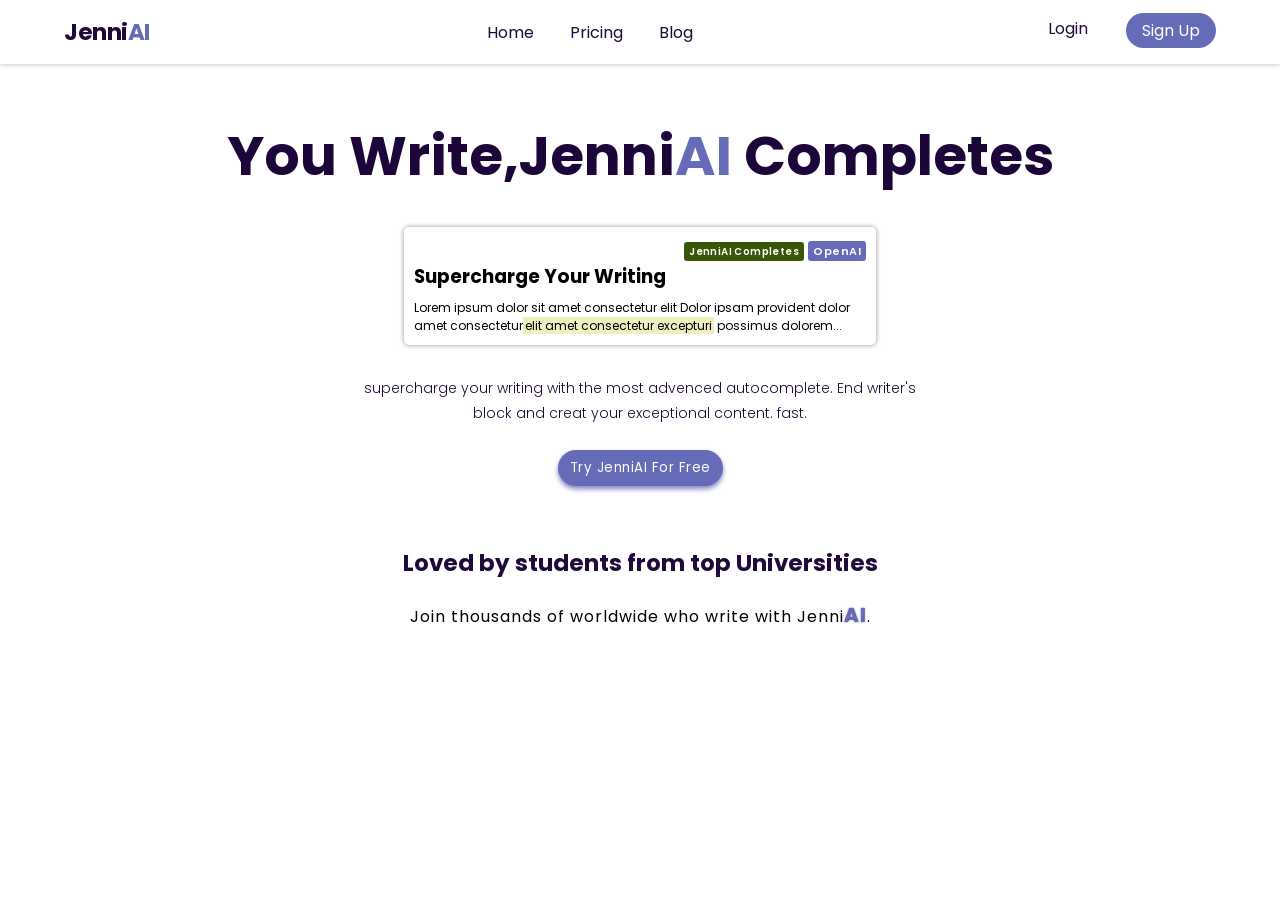
<file: New folder (3)/Home-page/jenni.html>
<!DOCTYPE html>
<html lang="en">

<head>
  <meta charset="UTF-8" />
  <meta name="viewport" content="width=device-width, initial-scale=1.0" />
  <title>JenniAi</title>
  <link rel="stylesheet" href="style.css" />
  <link rel="stylesheet" href="https://cdnjs.cloudflare.com/ajax/libs/font-awesome/6.5.1/css/all.min.css" integrity="sha512-DTOQO9RWCH3ppGqcWaEA1BIZOC6xxalwEsw9c2QQeAIftl+Vegovlnee1c9QX4TctnWMn13TZye+giMm8e2LwA==" crossorigin="anonymous" referrerpolicy="no-referrer" />
  <script src="main.js" defer></script>
</head>

<body>
  <header>
    <nav>
      <div class="flex">
        <h3>Jenni<span>AI</span></h3>
        <i id="menu" class="fa-solid fa-bars"></i>
        <i id="Xmark" class="fa-solid fa-xmark"></i>
      </div>
      <div>
        <ul>
          <li><a href="#">Home</a></li>
          <li><a href="#">Pricing</a></li>
          <li><a href="#">Blog</a></li>
        </ul>
      </div>
      <div>
        <ul>
          <li>
            <a href="file:///c%3A/Users/hp/Desktop/New%20folder%20%283%29/login%20page/login.html"
              target="_blank">Login</a>
          </li>
          <li id="signup">
            <a href="file:///c%3A/Users/hp/Desktop/New%20folder%20%283%29/sign%20up%20page/JenniSi.html"
              target="_blank">Sign Up</a>
          </li>
          
        </ul>
      </div>
    </nav>
  </header>
  <!------------ hero-section----------- -->
  <section class="hero">
    <h1>You Write,Jenni<span>AI</span> Completes</h1>
    <div class="cart">
      <div class="end">
        <span>JenniAI Completes</span>
        <mark>OpenAI</mark>
      </div>
      <div class="main-text">
        <h3>Supercharge Your Writing</h3>
        <p>
          Lorem ipsum dolor sit amet consectetur elit Dolor ipsam provident
          dolor amet consectetur<span>elit amet consectetur excepturi</span>
          possimus dolorem...
        </p>
      </div>
    </div>
    <div class="part2">
      <span>
        supercharge your writing with the most advenced autocomplete. End
        writer's <br />
        block and creat your exceptional content. fast.
      </span>
      <br /><br />
      <a href="http://127.0.0.1:5500/JenniAI%20generator%20img/index.html?#"><button>Try JenniAI For Free</button></a>
    </div>
    <div class="part3">
      <h3>Loved by students from top Universities</h3>
      <p>Join thousands of worldwide who write with Jenni<span>AI</span>.</p>
    </div>
  </section>
</body>

</html>
</file>
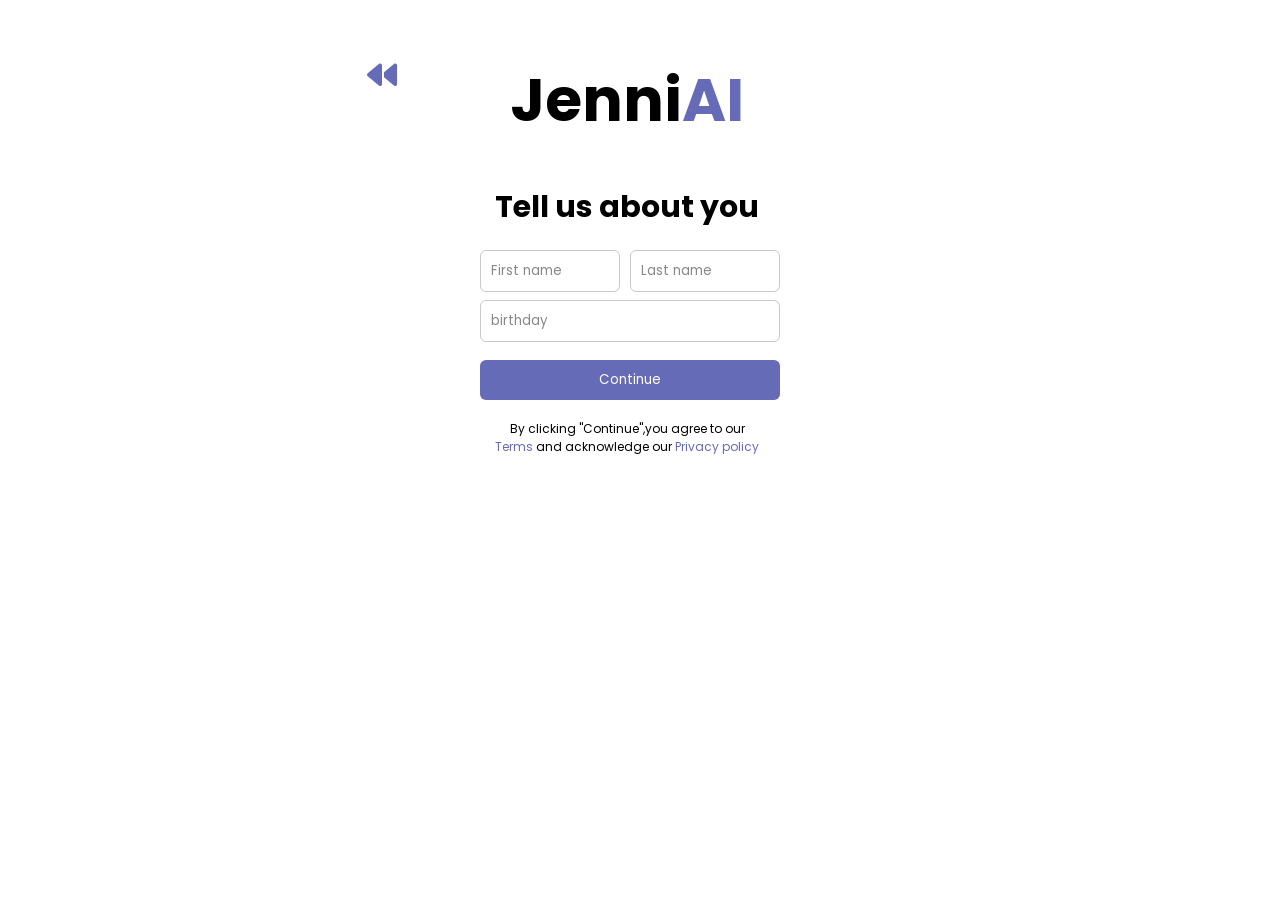
<file: New folder (3)/login page/login.html>
<!DOCTYPE html>
<html lang="en">

<head>
    <meta charset="UTF-8" />
    <meta name="viewport" content="width=device-width, initial-scale=1.0" />
    <title>Jenni Log In</title>
    <link rel="stylesheet" href="https://cdnjs.cloudflare.com/ajax/libs/font-awesome/6.5.1/css/all.min.css" integrity="sha512-DTOQO9RWCH3ppGqcWaEA1BIZOC6xxalwEsw9c2QQeAIftl+Vegovlnee1c9QX4TctnWMn13TZye+giMm8e2LwA==" crossorigin="anonymous" referrerpolicy="no-referrer" />
    <link rel="stylesheet" href="login.css" />
</head>

<body>
    <div class="login-page">
        <a href="file:///c%3A/Users/hp/Desktop/New%20folder%20%283%29/Home-page/jenni.html"><i id="back" class="fa-solid fa-backward"></i></a>
        <h3>Jenni<span>AI</span></h3>
        <h4>Tell us about you</h4>
        <form>
            <div class="names">
                <input type="text" name="name" id="first" placeholder="First name" required />
                <input type="text" name="name" id="last" placeholder="Last name" required />
            </div>
            <div class="grid">
                <input type="number" name="" id="" placeholder="birthday" required />
                <button>Continue</button>
                <p>
                    By clicking "Continue",you agree to our <a href="#">Terms</a> and
                    acknowledge our <a href="#">Privacy policy</a>
                </p>
            </div>
        </form>
    </div>
</body>

</html>
</file>
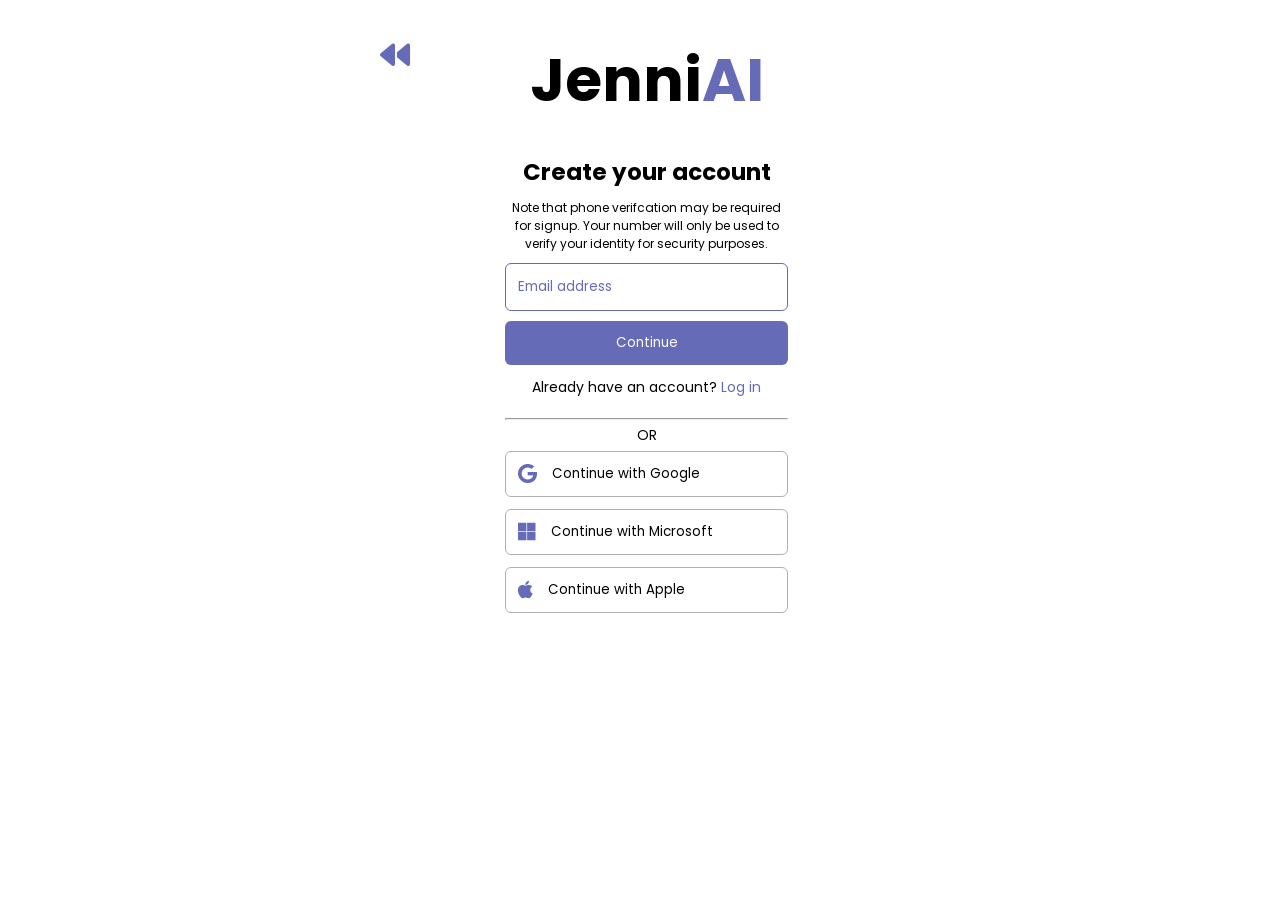
<file: New folder (3)/sign up page/JenniSi.html>
<!DOCTYPE html>
<html lang="en">

<head>
    <meta charset="UTF-8" />
    <meta name="viewport" content="width=device-width, initial-scale=1.0" />
    <title>Jenni Sign Up</title>
    <link rel="stylesheet" href="Jennistyle.css" />
    <link rel="stylesheet" href="https://cdnjs.cloudflare.com/ajax/libs/font-awesome/6.5.1/css/all.min.css" integrity="sha512-DTOQO9RWCH3ppGqcWaEA1BIZOC6xxalwEsw9c2QQeAIftl+Vegovlnee1c9QX4TctnWMn13TZye+giMm8e2LwA==" crossorigin="anonymous" referrerpolicy="no-referrer" />
</head>

<body>
    <div class="signUp-page">
        <a href="file:///c%3A/Users/hp/Desktop/New%20folder%20%283%29/Home-page/jenni.html"><i id="back" class="fa-solid fa-backward"></i></a>
        
        <h3>Jenni<span>AI</span></h3>
        <h4>Create your account</h4>
        <p>
            Note that phone verifcation may be required for signup. Your number will
            only be used to verify your identity for security purposes.
        </p>
        <form>
            <label for="email"></label>
            <input type="email" name="email" id="email" required placeholder="Email address" />

            <button>Continue</button>
            <span>Already have an account?
                <a href="file:///c%3A/Users/hp/Desktop/New%20folder%20%283%29/login%20page/login.html">
                    Log in</a></span>
            <hr />
            <span class="span">OR</span>
            <div class="or">
                <button>
                    <i class="fa-brands fa-google"></i>Continue with Google
                </button>
                <button>
                    <i class="fa-brands fa-microsoft"></i>Continue with Microsoft 
                </button>
                <button id="appel">
                    <i class="fa-brands fa-apple"></i>Continue with Apple
                </button>
            </div>
        </form>
    </div>
</body>

</html>
</file>
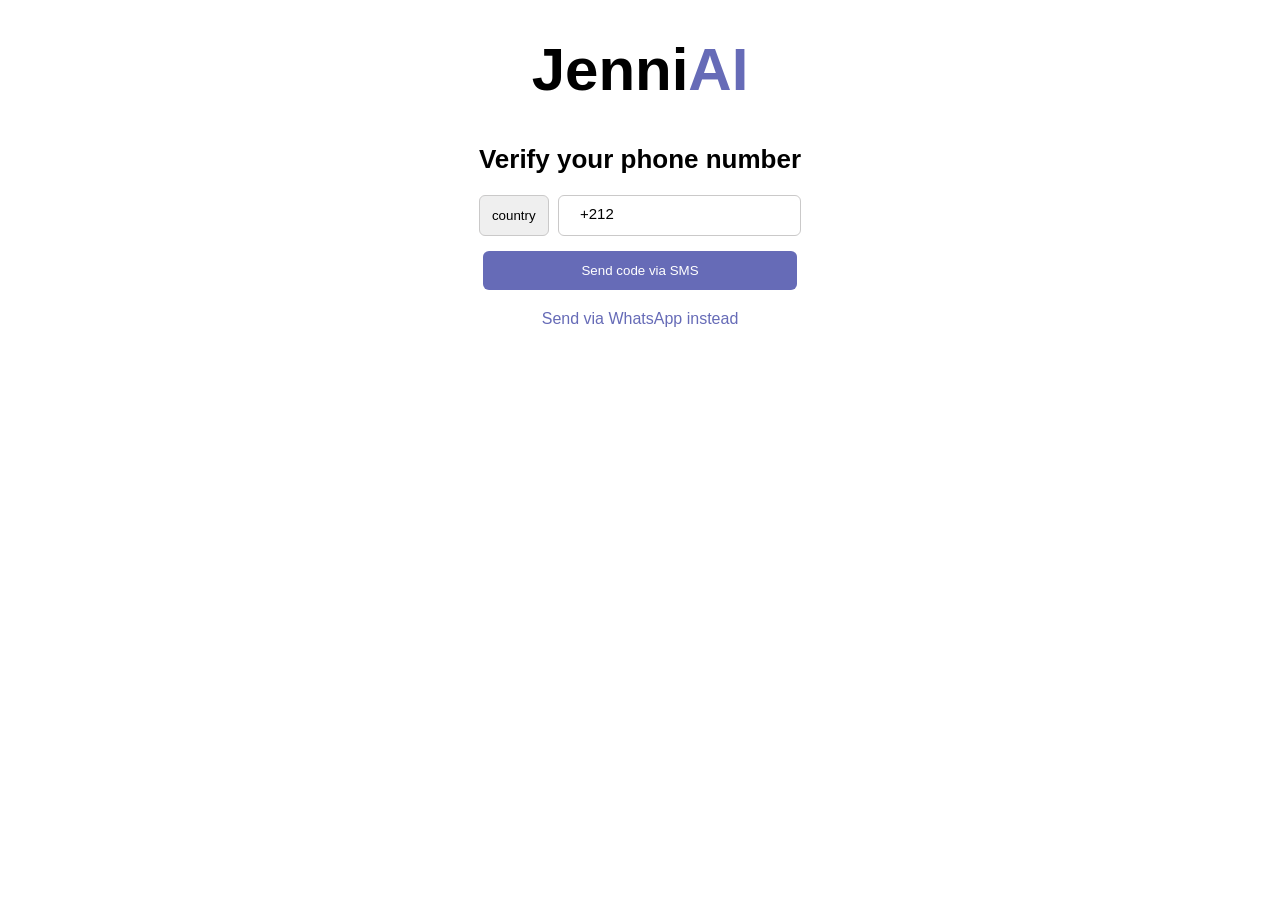
<file: New folder (3)/verify/verify.html>
<!DOCTYPE html>
<html lang="en">
  <head>
    <meta charset="UTF-8" />
    <meta name="viewport" content="width=device-width, initial-scale=1.0" />
    <title>verify account</title>
    <link rel="stylesheet" href="verify.css" />
  </head>
  <body>
    <div class="verify-account">
      <h3>Jenni<span>AI</span></h3>
      <h4>Verify your phone number</h4>
      <form>
        <div class="phone-number">
          <button id="flag">country</button>
          <label for="number">+212</label>
          <input type="number" name="" id="number" required />
        </div>
        <button class="btn">Send code via SMS</button>
        <p><a href="#">Send via WhatsApp instead</a></p>
      </form>
    </div>
  </body>
</html>
</file>
<file: New folder (3)/Home-page/style.css>
@import url('https://fonts.googleapis.com/css2?family=Montserrat:ital,wght@0,100;0,200;0,300;0,400;0,500;0,600;0,700;0,800;1,100;1,200;1,300;1,800&family=Open+Sans:wght@700&family=Poppins:wght@100;200;300;400;500;600;700;800;900&display=swap');
* {
  margin: 0;
  padding: 0;
  box-sizing: border-box;
  font-family: "poppins", sans-serif;
}
p::selection{
  background:var(--Buttoncolor);
  color: white;
}
h1::selection{
  background:var(--Buttoncolor);
  color: white;
}
span::selection{
  background:var(--Buttoncolor);
  color: white;
}
mark::selection{
  background:var(--Buttoncolor);
  color: white;
}
h3::selection{
  background:var(--Buttoncolor);
  color: white;
}
h4::selection{
  background:var(--Buttoncolor);
  color: white;
}
a::selection{
  background:var(--Buttoncolor);
  color: white;
}
button::selection{
  background:var(--Buttoncolor);
  color: white;
}
:root {
  --pramryColor: #1f0a3b;
  --secondaryColot: #86a8cf;
  --Buttoncolor: #666bb7;
}
header {
  box-shadow: 0 0 5px #b2b2b2;
}
header nav {
  align-items: center;
  padding: 15px 0;
  display: flex;
  justify-content: space-between;
  width: 90%;
  margin: auto;
}
header nav #menu {
  display: none;
  font-size:25px ;
  color: var(--Buttoncolor);
  padding: 5px;
  border-radius: 50%;
  transition: all .5s;
}
header nav #Xmark {
  display: none;
  font-size:30px ;
  color: var(--Buttoncolor);
  padding: 6px;
  border-radius: 50%;
  transition: all .5s;
}
header nav #Xmark:hover {
  background: #8286c0;
}
header nav #menu:hover {
  background: #8286c0;
}
header nav h3 {
  color: var(--pramryColor);
  font-size: 23px;
  letter-spacing: -0.5px;
}
header nav h3 span,
.hero h1 span {
  color: var(--Buttoncolor);
}
header nav ul {
  display: flex;
}
header nav ul li {
  padding: 0 18px;
  list-style: none;
}
header nav ul li a {
  text-decoration: none;
  font-weight: 400;
  color: var(--pramryColor);
}
header nav ul li a:hover {
  color: #494253;
}
header nav ul #signup {
  background: var(--Buttoncolor);
  border-radius: 35px;
  padding: 5px 16px;
  margin-top: -3px;
  margin-left: 20px;
  transition: all 0.5s;
}
header nav ul #signup a {
  color: white !important;
}
header nav ul #signup:hover {
  /* transition: all .5s; */
  box-shadow: 2px 2px 3px var(--Buttoncolor);
  transform: scale(1.1);
  cursor: pointer;
}
.hero {
  padding: 50px;
  text-align: center;
}
.hero h1 {
  font-size: 55px;
  color: #1c0639;
  padding-bottom: 30px;
  /* text-shadow: 0 0 1.5px var(--pramryColor); */
}
.hero .cart {
  text-align: center;
  display: grid;
  box-shadow: 0 0 5px rgb(148, 148, 148);
  border-radius: 5px;
  width: 40%;
  margin: auto;
  padding: 10px;
  /* transform: translate(350px); */
}
.hero .cart .end {
  text-align: end;
}
.hero .cart .end span {
  font-size: 10px;
  font-weight: 550;
  color: white;
  background: #365506;
  padding: 2px 5px;
  border-radius: 3px;
  letter-spacing: 0.4px;
}
.hero .cart .end mark {
  background: var(--Buttoncolor);
  color: white;
  font-size: 11px;
  padding: 2px 5px;
  font-weight: 550;
  letter-spacing: 0.5px;
  border-radius: 3px;
}
.main-text h3 {
  text-align: start;
  font-weight: 700;
  padding-bottom: 8px;
}
.main-text p {
  text-align: start;
  width: 100%;
  font-size: 12px;
  font-weight: 400;
}
.main-text p span {
  background: rgb(238, 238, 191);
  padding: 0 2px;
}
.hero .text {
  margin-top: 30px;
}
.hero .part2 {
  padding-top: 30px;
}
.hero .part2 span {
  width: 80%;
  font-size: 14px;
  font-weight: 300;
  color: var(--pramryColor);
}
.hero .part2 button {
  padding: 8px 12px;
  border: none;
  background: var(--Buttoncolor);
  color: white;
  border-radius: 25px;
  box-shadow: 0px 3px 5px #8286c0;
  letter-spacing: 0.5px;
  transition: all 0.5s;
}
.hero .part2 button:hover {
  cursor: pointer;
  box-shadow: 0px 0px 5px #8286c0;
  transform: scale(1.01);
}
.hero .part3 {
  padding-top: 60px;
}
.hero .part3 h3 {
  font-size: 23px;
  color: var(--pramryColor);
}
.hero .part3 p {
  padding-top: 20px;
  letter-spacing: 1px;
}
.part3 p span {
  color: var(--Buttoncolor);
  font-size: 20px;
  font-weight: 700;
  text-shadow: 0 0 1.5px var(--pramryColor);
}
/* ------media querie------- */

@media (max-width: 768px) {
  .hero .cart {
    text-align: center;
    display: grid;
    box-shadow: 0 0 5px rgb(148, 148, 148);
    border-radius: 5px;
    width: 60%;
    margin: auto;
    padding: 10px;
    /* transform: translate(350px); */
  }
  .hero .part2 span {
    width: 80%;
    font-size: 12px;
    font-weight: 200;
    font-weight: 550;
    color: var(--pramryColor);
  }
  .hero .part2 button {
    padding: 8px 12px;
    border: none;
    background: var(--Buttoncolor);
    color: white;
    border-radius: 25px;
    box-shadow: 0px 3px 5px #8286c0;
    letter-spacing: 0.5px;
    transition: all 0.5s;
    font-size: 16px;
  }
}
@media (max-width: 425px) {
  header div ul {
    display: none;
  }
  header nav #menu {
    display: block;
    font-size:25px ;
    color: var(--Buttoncolor);
    padding: 10px;
    border-radius: 50%;
  }
  header nav .flex {
    display: flex;
    gap: 170%;
    align-items: center;
  }
  header nav #menu:hover {
    background: #cbccd5;
  }
  .hero {
    padding: 50px 20px;
    text-align: center;
  }
  .hero h1 {
    font-size: 50px;
    color: #1c0639;
    padding-bottom: 30px;
    /* text-shadow: 0 0 1.5px var(--pramryColor); */
  }
  .hero .cart {
    text-align: center;
    display: grid;
    box-shadow: 0 0 5px rgb(148, 148, 148);
    border-radius: 5px;
    width: 90%;
    margin: auto;
    padding: 10px;
    /* transform: translate(350px); */
  }
  .main-text h3 {
    text-align: start;
    font-weight: 700;
    padding-bottom: 8px;
    font-size: 18px;
  }
  .main-text p {
    text-align: start;
    width: 100%;
    font-size: 10px;
    font-weight: 400;
  }
  .hero .part2 span {
    width: 80%;
    font-size: 9px;
    font-weight: 200;
    font-weight: 550;
    color: var(--pramryColor);
  }
  .hero .part2 button {
    padding: 8px 12px;
    border: none;
    background: var(--Buttoncolor);
    color: white;
    border-radius: 25px;
    box-shadow: 0px 3px 5px #8286c0;
    letter-spacing: 0.5px;
    transition: all 0.5s;
    font-size: 12px;
  }
  .hero .part3 h3 {
    font-size: 21px;
    color: var(--pramryColor);
  }
  .hero .part3 p {
    padding-top: 20px;
    letter-spacing: 1px;
    font-size: 14px;
  }
}
@media (max-width: 320px) {
  header nav div ul {
    display: none;
  }
  header nav .flex {
    display: flex;
    gap: 135%;
    align-items: center;
  }
  header nav .flex #Xmark {
    margin-left: 40px;
  }
  header nav #Xmark {
    display: none;
  }
  header nav #menu {
    display: none;
  }
  header nav #menu:hover {
    background:  #cbccd5;
  }
  .hero {
    padding: 50px 10px;
    text-align: center;
  }
  .hero h1 {
    font-size: 45px;
    color: #1c0639;
    padding-bottom: 30px;
    /* text-shadow: 0 0 1.5px var(--pramryColor); */
  }
  .hero .cart {
    text-align: center;
    display: grid;
    box-shadow: 0 0 5px rgb(148, 148, 148);
    border-radius: 5px;
    width: 90%;
    margin: auto;
    padding: 10px;
    /* transform: translate(350px); */
  }
  .main-text h3 {
    text-align: start;
    font-weight: 700;
    padding-bottom: 8px;
    font-size: 16px;
  }
  .main-text p {
    text-align: start;
    width: 100%;
    font-size: 8px;
    font-weight: 400;
  }
  .hero .part2 span {
    width: 70%;
    text-align: center;
    font-size: 8px;
    font-weight: 550;
    color: var(--pramryColor);
  }
  .hero .part2 button {
    padding: 8px 12px;
    border: none;
    background: var(--Buttoncolor);
    color: white;
    border-radius: 25px;
    box-shadow: 0px 3px 5px #8286c0;
    letter-spacing: 0.5px;
    transition: all 0.5s;
    font-size: 12px;
  }
  .hero .part3 h3 {
    font-size: 19px;
    color: var(--pramryColor);
  }
  .hero .part3 p {
    padding-top: 20px;
    letter-spacing: 1px;
    font-size: 12px;
  }
}
</file>
<file: New folder (3)/login page/login.css>
@import url('https://fonts.googleapis.com/css2?family=Montserrat:ital,wght@0,100;0,200;0,300;0,400;0,500;0,600;0,700;0,800;1,100;1,200;1,300;1,800&family=Open+Sans:wght@700&family=Poppins:wght@100;200;300;400;500;600;700;800;900&display=swap');
* {
  margin: 0;
  padding: 0;
  box-sizing: border-box;
  font-family:"poppins" ,sans-serif;
}
:root {
  --pramryColor: #1f0a3b;
  --secondaryColot: #86a8cf;
  --Buttoncolor: #666bb7;
}
p::selection{
  background:var(--Buttoncolor);
  color: white;
}
h1::selection{
  background:var(--Buttoncolor);
  color: white;
}
span::selection{
  background:var(--Buttoncolor);
  color: white;
}
mark::selection{
  background:var(--Buttoncolor);
  color: white;
}
h3::selection{
  background:var(--Buttoncolor);
  color: white;
}
h4::selection{
  background:var(--Buttoncolor);
  color: white;
}
a::selection{
  background:var(--Buttoncolor);
  color: white;
}
button::selection{
  background:var(--Buttoncolor);
  color: white;
}
.login-page {
  width: 300px;
  height: 40vh;
  text-align: center;
  padding: 15px;
  position: absolute;
  align-items: center;
  left: 49%;
  transform: translate(-150px, 40px);
}
.login-page #back{
  font-size: 30px;
  color: var(--Buttoncolor);
  position: absolute;
  left: -120px;
  top: 10px;
  padding: 10px;
  border-radius: 50%;
  transition: all .5s;
}
.login-page #back:hover {
  background: #cdcdd5;
  transition: all .5s;
  cursor: pointer;
}
.login-page h3 {
  font-size: 60px;
  margin-bottom: 40px;
}
.login-page h3 span {
  color: var(--Buttoncolor);
}
.login-page h4 {
  width: 100%;
  font-size: 30px;
  margin-bottom: 20px;
}
.login-page .names {
  display: flex;
  text-align: center;
}
.login-page .names input {
  padding: 10px 10px;
  border-radius: 6px;
  border: 1.5px solid #cac9c9;
  outline: none;
  width: 150px;
  margin-bottom: 8px;
}
.login-page .names #first {
  margin-left: -12px;
  width: 140px;
  margin-right: 10px;
}
.login-page .names input:focus {
  border: 1.5px solid var(--Buttoncolor);
  transition: all 0.5s;
}
.login-page .names input::placeholder {
  color: #888888;
}
.login-page .grid {
  display: grid;
  width: 100%;
}
.login-page .grid input {
  padding: 10px 10px;
  border-radius: 6px;
  border: 1.5px solid #cac9c9;
  outline: none;
  width: 111%;
  margin-left: -12px;
  margin-bottom: 18px;
}
.login-page .grid input:focus {
  border: 1.5px solid var(--Buttoncolor);
  transition: all 0.5s;
}
.login-page .grid input::placeholder {
  color: #888888;
}
.login-page .grid button {
  padding: 10px 10px;
  border-radius: 6px;
  border: none;
  outline: none;
  width: 111%;
  margin-left: -12px;
  margin-bottom: 20px;
  background: var(--Buttoncolor);
  color: white;
  cursor: pointer;
}
.login-page .grid p {
  font-size: 12px;
  font-weight: 400;
  text-align: center;
}
.login-page .grid p a {
  color: var(--Buttoncolor);
  text-decoration: none;
  line-height: 18px;
}
</file>
<file: New folder (3)/sign up page/Jennistyle.css>
@import url('https://fonts.googleapis.com/css2?family=Montserrat:ital,wght@0,100;0,200;0,300;0,400;0,500;0,600;0,700;0,800;1,100;1,200;1,300;1,800&family=Open+Sans:wght@700&family=Poppins:wght@100;200;300;400;500;600;700;800;900&display=swap');
* {
    margin: 0;
    padding: 0;
    box-sizing: border-box;
    font-family: "poppins", sans-serif;
}
:root {
    --pramryColor :#1f0a3b;
    --secondaryColot:#86A8CF;
    --Buttoncolor :#666bb7;
}
p::selection{
    background:var(--Buttoncolor);
    color: white;
  }
  h1::selection{
    background:var(--Buttoncolor);
    color: white;
  }
  span::selection{
    background:var(--Buttoncolor);
    color: white;
  }
  mark::selection{
    background:var(--Buttoncolor);
    color: white;
  }
  h3::selection{
    background:var(--Buttoncolor);
    color: white;
  }
  h4::selection{
    background:var(--Buttoncolor);
    color: white;
  }
  a::selection{
    background:var(--Buttoncolor);
    color: white;
  }
  button::selection{
    background:var(--Buttoncolor);
    color: white;
  }
.signUp-page {
    /* border: 2px solid black; */
    width: 300px;
    height: 40vh;
    text-align: center;
    padding: 15px;
    display: grid;
    position: absolute;
    left: 50%;
    transform: translate(-150px , 20px);
}
.signUp-page #back{
  font-size: 30px;
  color: var(--Buttoncolor);
  position: absolute;
  left: -120px;
  top: 10px;
  padding: 10px;
  border-radius: 50%;
  transition: all .5s;
}
.signUp-page #back:hover {
  background: #cdcdd5;
  transition: all .5s;
  cursor: pointer;
}
.signUp-page h3 {
    font-size: 60px;
    margin-bottom: 30px;
}
.signUp-page h3 span {
    color: var(--Buttoncolor);
}
.signUp-page h4 {
    font-size: 23px;
    margin-bottom: 10px;
}
.signUp-page p {
    font-size: 12px;
    font-weight: 400;
    margin-bottom: 10px;
}
.signUp-page form {
    display: grid;
}
.signUp-page form input {
    border:1px solid var(--Buttoncolor) ;
    padding: 13px 12px;
    border-radius: 6px;
    outline: none;
    transition: all .5s;
    margin-bottom: 10px;
}

.signUp-page form input::placeholder {
    color: var(--Buttoncolor);
}
.signUp-page form button {
    width: 100%;
    padding: 12px 12px;
    border-radius:6px ;
    color: white;
    background: var(--Buttoncolor);
    outline: none;
    border: none;
    cursor: pointer;
    margin-bottom: 12px;
}
.signUp-page form span {
   font-size:14px;
   margin-bottom: 20px;
}
.signUp-page form span a{
    text-decoration: none;
    color: var(--Buttoncolor);
}
.signUp-page form .span {
    margin-top: 5px;
    margin-bottom: 5px;
}
.signUp-page form .or button {
    display: flex;
    align-items: center;
    gap: 15px;
    background: none;
    color: black;
    border: 1px solid #b1b1b1;
    text-align: start;
}
.signUp-page form .or button i {
  color: var(--Buttoncolor);
  font-size: 20px;
}
.signUp-page form .or #apple img {
   font-size: 55px;
}

/* .signUp-page form .or button img {
    width: 30px;
} */
</file>
<file: New folder (3)/verify/verify.css>
* {
    margin: 0;
    padding: 0;
    box-sizing: border-box;
    font-family: sans-serif;
}
:root {
    --pramryColor :#1f0a3b;
    --secondaryColot:#86A8CF;
    --Buttoncolor :#666bb7;
}
.verify-account{
    /* border: 2px solid black; */
    width: 400px;
    height: 40vh;
    text-align: center;
    padding: 15px;
    position: absolute;
    left: 50%;
    transform: translate(-200px , 20px);
}
.verify-account h3 {
    font-size: 60px;
    margin-bottom: 40px;
}
.verify-account h3 span {
    color: var(--Buttoncolor);
}
.verify-account h4 {
    font-size: 26px;
    margin-bottom: 20px;
}
.verify-account form #flag {
    width: 70px;
    border: 1.5px solid #cac9c9;
    padding: 12px 12px;
    outline: none;
    border-radius: 6px;
    margin-right: 5px;
    cursor: pointer;
}
.verify-account form #number {
    width: 100;
    border: 1.5px solid #cac9c9;
    padding: 12px 12px;
    padding-left: 60px;
    outline: none;
    border-radius: 6px;
}
.verify-account form input {
    margin-bottom: 15px;
}
.verify-account form .phone-number #flag:focus {
    border: 1.5px solid var(--Buttoncolor);
    transition: all .5s;
}
.verify-account form .phone-number #number:focus {
    border: 1.5px solid var(--Buttoncolor);
    transition: all .5s;
}
.verify-account form .phone-number label {
    position: absolute;
    bottom: 2px;
    top: 185px;
    left: 140px;
    font-size: 15px;
}

.verify-account .btn {
    width: 85%;
    padding: 12px 12px;
    border-radius: 6px;
    border: none;
    outline: none;
    cursor: pointer;
    color: white;
    background: var(--Buttoncolor);
    margin-bottom: 20px;
}
.verify-account p a{
    text-decoration: none;
    color: var(--Buttoncolor);
}
@media (max-width:320px){
    .verify-account{
        /* border: 2px solid black; */
        width: 400px;
        height: 40vh;
        text-align: center;
        padding: 15px;
        position: absolute;
        left: 50%;
        transform: translate(-166px , 20px);
    }
}
</file>
